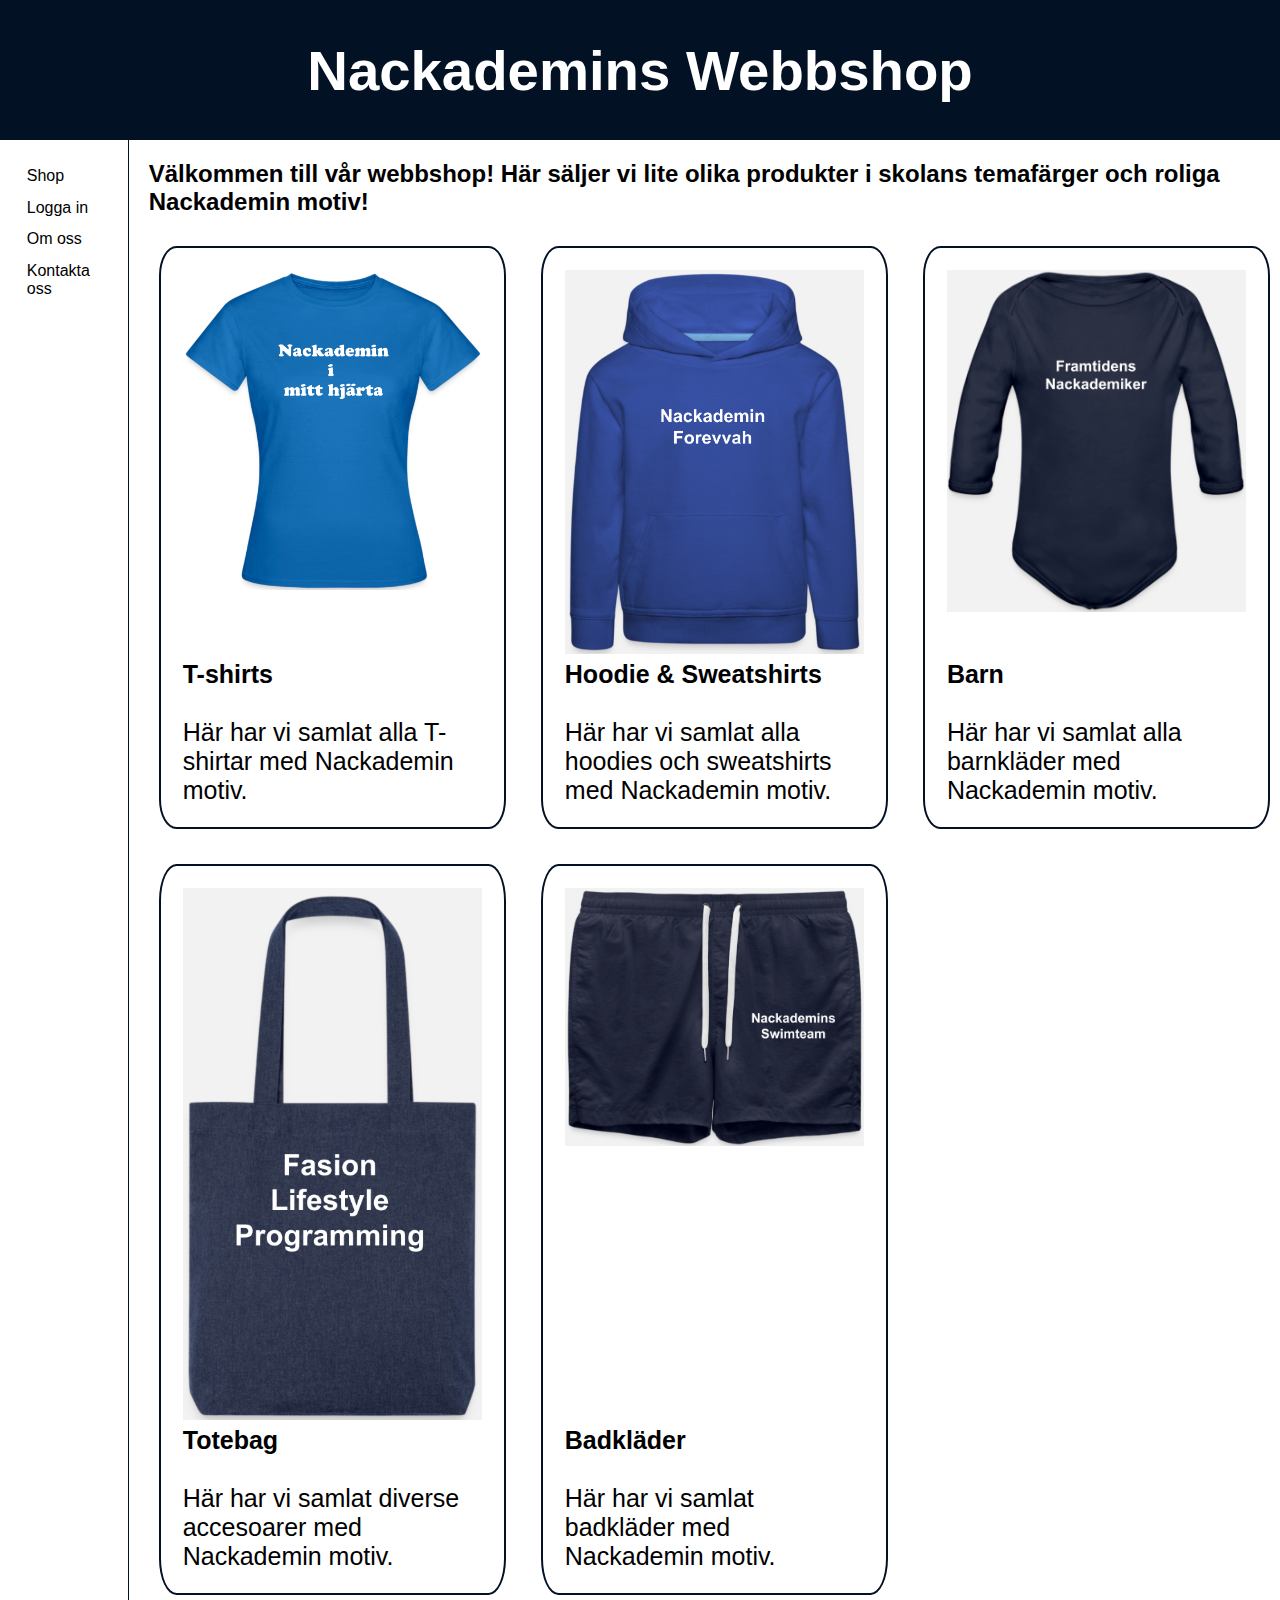
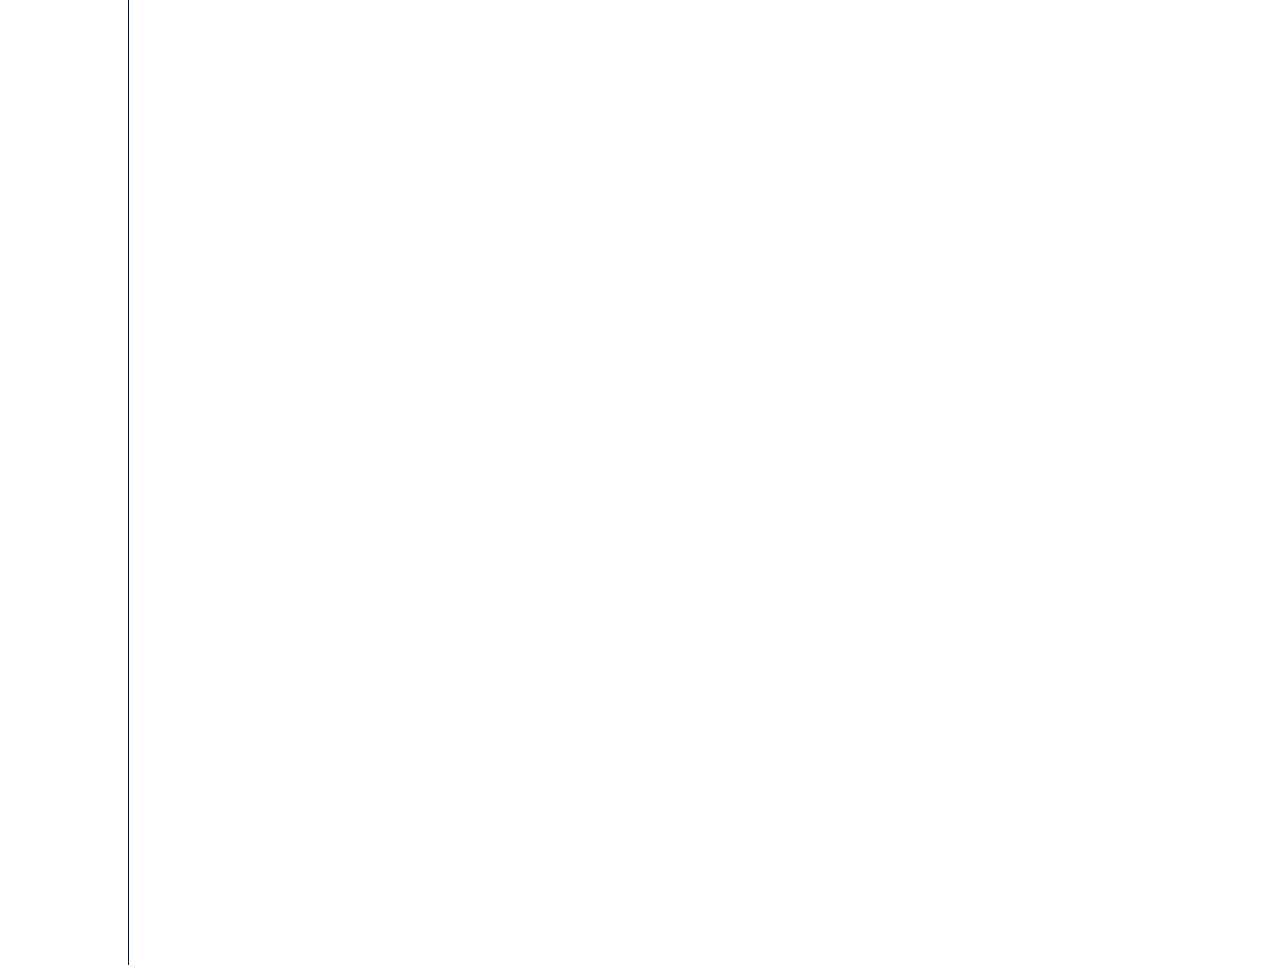
<file: Grupparbete 1/Webbshop.html>
<!DOCTYPE html>
<html lang="en">

<head>
    <meta charset="UTF-8">
    <meta name="viewport" content="width=device-width, initial-scale=1.0">
    <title>Webbshop</title>
    <link rel="stylesheet" href="style.css">
</head>

<body>
    <header>
        <h1>Nackademins Webbshop</h1>
    </header>

    <div class="allt">
        <nav class="sidebar">
            <a href="Webbshop.html">Shop</a>
            <a href="Webbshop.html">Logga in</a>
            <a href="Webbshop.html">Om oss</a>
            <a href="Webbshop.html">Kontakta oss</a>
        </nav>

        <div class="innehåll">
            <h2 class="välkommen">Välkommen till vår webbshop! Här säljer vi lite olika produkter i skolans temafärger och roliga Nackademin motiv!
            </h2>
            <div class="grid">
                <section>

                    <div class="grid-container">
                        <div class="produkt">
                            <div class="bild">
                              <a href="Webbshop.html"> <img src="Bilder/Nackademin-dam.png" alt=""></a>
                            </div>
                            <div class="bildtext">
                                <b>T-shirts</b>
                                <br>
                                Här har vi samlat alla T-shirtar med Nackademin motiv.

                            </div>
                        </div>


                        <div class="produkt">
                            <div class="bild">
                                <a href="Webbshop.html"> <img src="Bilder/Hoodie.png" alt=""></a>
                            </div>
                            <div class="bildtext">
                              <b>Hoodie & Sweatshirts</b>
                              <br>
                               Här har vi samlat alla hoodies och sweatshirts med Nackademin motiv. 

                            </div>
                        </div>


                        <div class="produkt">
                            <div class="bild">
                                <a href="Webbshop.html"><img src="Bilder/Barn-body.png" alt=""></a>
                            </div>
                            <div class="bildtext">
                                <b>Barn</b>
                                <br>
                             Här har vi samlat alla barnkläder med Nackademin motiv.

                            </div>
                        </div>

                        <div class="produkt">
                            <div class="bild">
                                <a href="Webbshop.html"> <img src="Bilder/Totebag.png" alt=""> </a>
                            </div>
                            <div class="bildtext">
                                <b>Totebag</b>
                                <br>
                                Här har vi samlat diverse accesoarer med Nackademin motiv.

                            </div>
                        </div>

                        <div class="produkt">
                            <div class="bild">
                                <a href="Webbshop.html"><img src="Bilder/Badbyxor.png" alt=""> </a>
                            </div>
                            <div class="bildtext">
                                <b>Badkläder</b>
                                <br>
                                Här har vi samlat badkläder med Nackademin motiv.

                            </div>
                        </div>

                    </div>
                </section>

            </div>
        </div>

</body>

</html>
</file>
<file: Grupparbete 1/style.css>
header {
    color: white;
    display: flex;
    font-family: "Open Sans", Arial, Lucida, sans-serif;
    justify-content: center;
    background-color: rgb(02, 18, 36);
    padding: 0px;
    font-size: 2.2vw;
  }
  
  a {
    text-decoration: none;
  }
  
  body {
    background-color: white;
    margin: 0;
    padding: 0;
    font-family: "Open Sans", Arial, Lucida, sans-serif;
    min-height: 100vh;
  }
  
  @media screen and (max-width: 720px) {
    .sidebar {
      display: flex;
      justify-content: center;
      gap: 10px;
    }
    .välkomsttext{
  
    font-size: 3.5vw;
    }
  
    .grid-container{
      display: grid;
      grid-template-columns: 1fr;
      gap: 10px;
    }
    .grid-container img{
      width: 100%;
      height: au;
    }
  
  
  }
  
  @media screen and (min-width: 720px) {
    .allt {
      display: flex;
      flex-direction: row;
      align-items: flex-start;
    }
    .välkomsttext{
      font-size: 3vw;
    }
    
    .sidebar {
      display: flex;
      flex-direction: column;
      width: 200px;
      height: 265vh;
      border-right: 1px solid rgb(02, 18, 36);
      margin-right: 20px;
      padding: 20px;
    }
  
    .sidebar a {
      margin: 10px;
      padding: 5px;
    }
  
    .first {
      display: grid;
      align-items: center;
      
    }
  
    .grid-container img {
      max-width: 400px;
      width: 100%;
      height: auto;
      object-fit: cover;
    }
  }
  .grid-container .produkt {
    border: 2px solid rgb(02, 18, 36);
    margin: 10px;
    border-radius: 5%;
    display: flex;
    flex-direction: column;
    justify-content: space-between;
    padding: 22px;
    text-align: left 10%;
    font-size: clamp(10px, 2vw, 25px);
  }
  .grid-container {
    display: grid;
    grid-template-columns: repeat(3, 1fr);
    gap: 15px;
    justify-items: center;
  }
  .köpknapp {
    margin: 5px;
    height: 5.5vw;
    width: 15vw;
    max-height: 55px;
    max-width: 150px;
    background-color: rgb(244, 244, 236);
    border-radius: 15%;
    margin-left: 4vw;
  }
  
  .köpknapp:hover {
    background-color: bisque;
  }
  
  .köpknapp:active {
    background-color: blue;
    color: white;
    cursor: pointer;
  }
  
  .bildtext{
  display: flex;
  flex-direction: column;
  }
  
  .main-login {
    background-color: white;
    margin-top: 4vh;
    margin-bottom: 4vh;
    margin-left: 25%;
    margin-right: 25%;
    min-height: 70vh;
    padding: 15px;
    box-shadow: 2px 2px 5px 4px;
  }
  .välkomsttext {
    display: flex;
    justify-content: center;
  
  }
  .sidebar a {
    margin: 2%;
    color: black;
  }
  
  #headline-1 {
    text-align: center;
  }
  
  #login-header a {
    position: relative;
    left: 10vh;
  }
  
  #home-link {
    text-align: left;
  }
  
  #logo {
    display: flex;
    justify-content: center;
    padding-top: 10px;
  }
  
  #logo img {
    height: 10vh;
    object-fit: contain;
    border-radius: 10px;
    cursor: pointer;
    transition: transform 0.3s ease;
  }
  
  #logo img:hover {
    transform: scale(1.1);
  }
  
  .headline3 {
    text-align: center;
    cursor: pointer;
  }
  
  .headline3:hover {
    text-decoration: underline;
  }
  
  .separator {
    display: flex;
    align-items: center;
  }
  
  .separator hr {
    flex: 1;
  }
  
  .separator span {
    padding: 10px;
  
  }
  
  input[type="text"] {
    width: 100%;
    /* Justera till önskad bredd, t.ex. 300px */
    height: 40px;
    /* Justera till önskad höjd */
    box-sizing: border-box;
  }
  
  input[type="password"] {
    width: 100%;
    /* Justera till önskad bredd, t.ex. 300px */
    height: 40px;
    /* Justera till önskad höjd */
    box-sizing: border-box;
  }
  
    input[type="submit"] {
      width: 100%;
      margin-top: 2vh;
      padding: 2vh;
      font-size: 1.3rem;
      background-color:rgb(02, 18, 36);
      color: white;
    }
  
    input[type="submit"]:hover {
      background-color: rgb(37, 77, 105);
      cursor: pointer;
    }
    .forgot-password {
      text-align: center;
      margin-top: 20px;
    }
  
      
  
  .forgot-password a {
    text-decoration: none;
  }
  
  .forgot-password a:hover {
    text-decoration: underline;
  }
  
  .headline-4 {
    text-align: center;
  }
  
  .create-account {
    text-align: center;
  }
  
  .create-account a {
    text-decoration: none;
  }
  
  .create-account:hover {
    text-decoration: underline;
  }
  
    .forgot-password a:hover{
      text-decoration: underline;
    }
    
    .headline-4{
      text-align: center;
    }
  
    .create-account{
      text-align: center;
    }
  
    .create-account a{
      text-decoration: none;
    }
  
    .create-account:hover{
      text-decoration: underline;
    }
  
    @media screen and (max-width: 481px){
      header > h1{
        text-align: center;
        font-size: 1.5rem;
      }
      .main-login{
        margin: 0 auto;
        height: 100vh;
      }
    }
    @media screen and (min-width: 768px) and (max-width: 1023px){
      .main-login{
        margin-left: 10%;
        margin-right: 10%;
      }
    }
</file>
